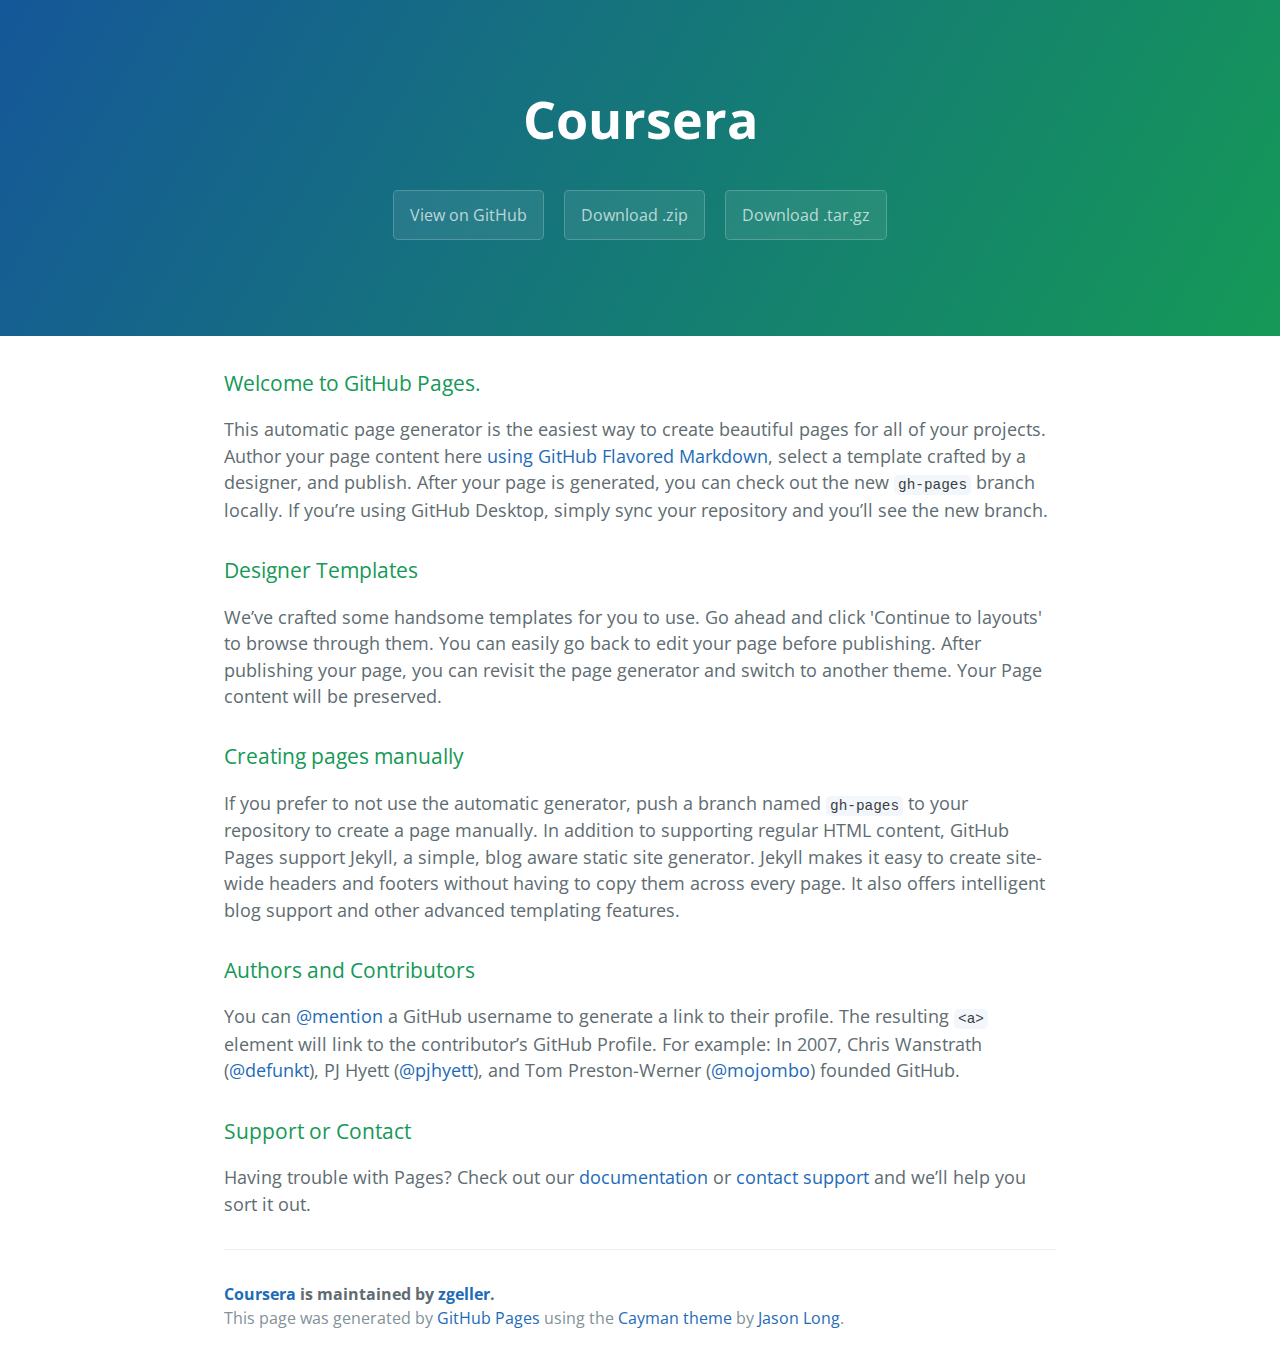
<file: index.html>
<!DOCTYPE html>
<html lang="en-us">
  <head>
    <meta charset="UTF-8">
    <title>Coursera by zgeller</title>
    <meta name="viewport" content="width=device-width, initial-scale=1">
    <link rel="stylesheet" type="text/css" href="stylesheets/normalize.css" media="screen">
    <link href='https://fonts.googleapis.com/css?family=Open+Sans:400,700' rel='stylesheet' type='text/css'>
    <link rel="stylesheet" type="text/css" href="stylesheets/stylesheet.css" media="screen">
    <link rel="stylesheet" type="text/css" href="stylesheets/github-light.css" media="screen">
  </head>
  <body>
    <section class="page-header">
      <h1 class="project-name">Coursera</h1>
      <h2 class="project-tagline"></h2>
      <a href="https://github.com/zgeller/coursera" class="btn">View on GitHub</a>
      <a href="https://github.com/zgeller/coursera/zipball/master" class="btn">Download .zip</a>
      <a href="https://github.com/zgeller/coursera/tarball/master" class="btn">Download .tar.gz</a>
    </section>

    <section class="main-content">
      <h3>
<a id="welcome-to-github-pages" class="anchor" href="#welcome-to-github-pages" aria-hidden="true"><span aria-hidden="true" class="octicon octicon-link"></span></a>Welcome to GitHub Pages.</h3>

<p>This automatic page generator is the easiest way to create beautiful pages for all of your projects. Author your page content here <a href="https://guides.github.com/features/mastering-markdown/">using GitHub Flavored Markdown</a>, select a template crafted by a designer, and publish. After your page is generated, you can check out the new <code>gh-pages</code> branch locally. If you’re using GitHub Desktop, simply sync your repository and you’ll see the new branch.</p>

<h3>
<a id="designer-templates" class="anchor" href="#designer-templates" aria-hidden="true"><span aria-hidden="true" class="octicon octicon-link"></span></a>Designer Templates</h3>

<p>We’ve crafted some handsome templates for you to use. Go ahead and click 'Continue to layouts' to browse through them. You can easily go back to edit your page before publishing. After publishing your page, you can revisit the page generator and switch to another theme. Your Page content will be preserved.</p>

<h3>
<a id="creating-pages-manually" class="anchor" href="#creating-pages-manually" aria-hidden="true"><span aria-hidden="true" class="octicon octicon-link"></span></a>Creating pages manually</h3>

<p>If you prefer to not use the automatic generator, push a branch named <code>gh-pages</code> to your repository to create a page manually. In addition to supporting regular HTML content, GitHub Pages support Jekyll, a simple, blog aware static site generator. Jekyll makes it easy to create site-wide headers and footers without having to copy them across every page. It also offers intelligent blog support and other advanced templating features.</p>

<h3>
<a id="authors-and-contributors" class="anchor" href="#authors-and-contributors" aria-hidden="true"><span aria-hidden="true" class="octicon octicon-link"></span></a>Authors and Contributors</h3>

<p>You can <a href="https://help.github.com/articles/basic-writing-and-formatting-syntax/#mentioning-users-and-teams" class="user-mention">@mention</a> a GitHub username to generate a link to their profile. The resulting <code>&lt;a&gt;</code> element will link to the contributor’s GitHub Profile. For example: In 2007, Chris Wanstrath (<a href="https://github.com/defunkt" class="user-mention">@defunkt</a>), PJ Hyett (<a href="https://github.com/pjhyett" class="user-mention">@pjhyett</a>), and Tom Preston-Werner (<a href="https://github.com/mojombo" class="user-mention">@mojombo</a>) founded GitHub.</p>

<h3>
<a id="support-or-contact" class="anchor" href="#support-or-contact" aria-hidden="true"><span aria-hidden="true" class="octicon octicon-link"></span></a>Support or Contact</h3>

<p>Having trouble with Pages? Check out our <a href="https://help.github.com/pages">documentation</a> or <a href="https://github.com/contact">contact support</a> and we’ll help you sort it out.</p>

      <footer class="site-footer">
        <span class="site-footer-owner"><a href="https://github.com/zgeller/coursera">Coursera</a> is maintained by <a href="https://github.com/zgeller">zgeller</a>.</span>

        <span class="site-footer-credits">This page was generated by <a href="https://pages.github.com">GitHub Pages</a> using the <a href="https://github.com/jasonlong/cayman-theme">Cayman theme</a> by <a href="https://twitter.com/jasonlong">Jason Long</a>.</span>
      </footer>

    </section>

  
  </body>
</html>
</file>
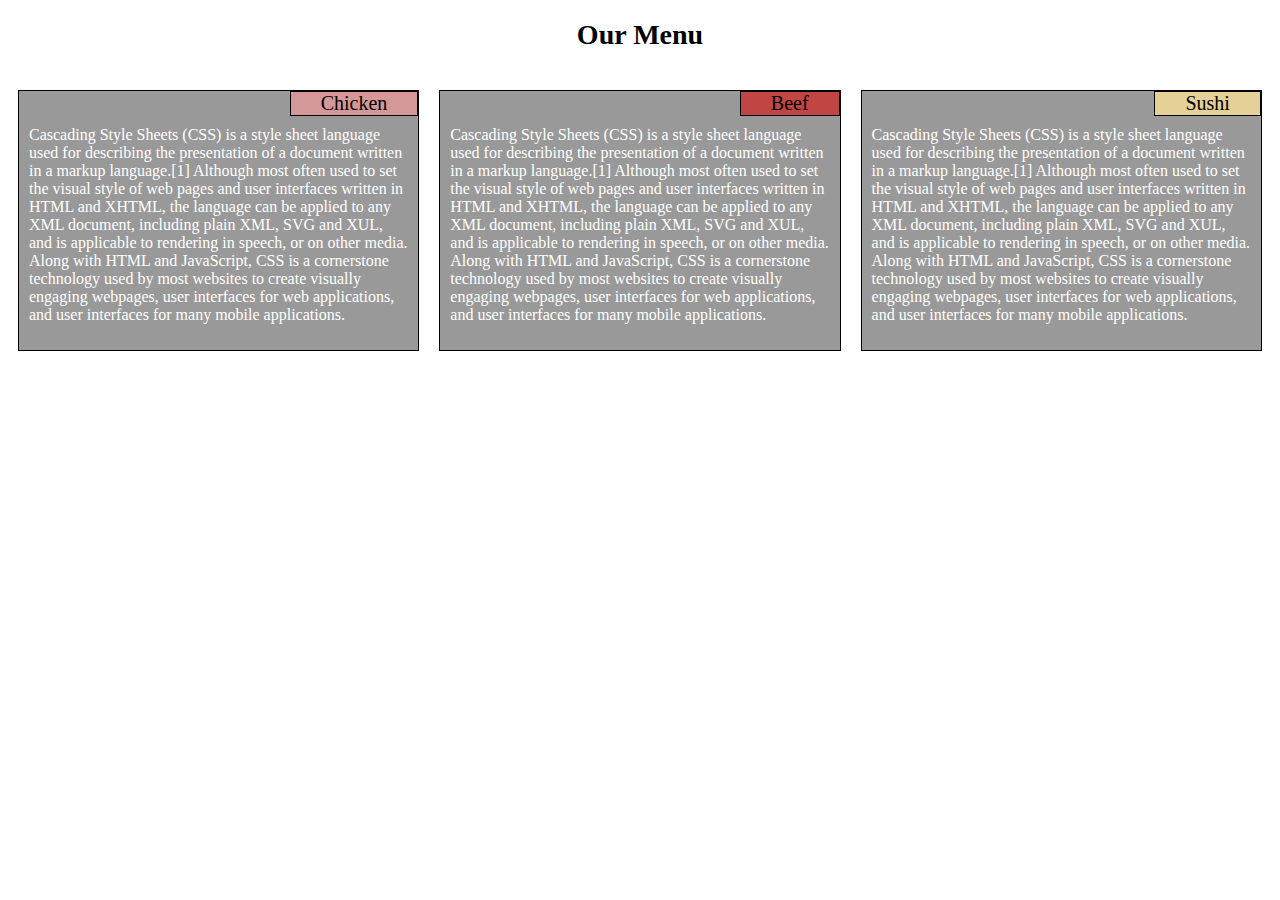
<file: module2/index.html>
<!doctype html>
<html>
	<head>
		<meta charset="UTF-8">
		<link rel="stylesheet" href="css/styles.css">
	</head>
	<body>
		<h1>Our Menu</h1>
		<div class="sect-desk sect-tabl-2 sect-mob">
			<section class="border">
				<p class="border title" id="T1">Chicken</p>
				<p class="text">
				Cascading Style Sheets (CSS) is a style sheet language used for describing the presentation of a document written in a markup language.[1] Although most often used to set the visual style of web pages and user interfaces written in HTML and XHTML, the language can be applied to any XML document, including plain XML, SVG and XUL, and is applicable to rendering in speech, or on other media. Along with HTML and JavaScript, CSS is a cornerstone technology used by most websites to create visually engaging webpages, user interfaces for web applications, and user interfaces for many mobile applications.
				</p>
			</section>
		</div>
		<div class="sect-desk sect-tabl-2 sect-mob">
			<section class="border">
				<p class="border title" id="T2">Beef</p>
				<p class="text">
				Cascading Style Sheets (CSS) is a style sheet language used for describing the presentation of a document written in a markup language.[1] Although most often used to set the visual style of web pages and user interfaces written in HTML and XHTML, the language can be applied to any XML document, including plain XML, SVG and XUL, and is applicable to rendering in speech, or on other media. Along with HTML and JavaScript, CSS is a cornerstone technology used by most websites to create visually engaging webpages, user interfaces for web applications, and user interfaces for many mobile applications.
				</p>
			</section>
		</div>
		<div class="sect-desk sect-tabl-1 sect-mob">
			<section class="border">
				<p class="border title" id="T3">Sushi</p>
				<p class="text">
				Cascading Style Sheets (CSS) is a style sheet language used for describing the presentation of a document written in a markup language.[1] Although most often used to set the visual style of web pages and user interfaces written in HTML and XHTML, the language can be applied to any XML document, including plain XML, SVG and XUL, and is applicable to rendering in speech, or on other media. Along with HTML and JavaScript, CSS is a cornerstone technology used by most websites to create visually engaging webpages, user interfaces for web applications, and user interfaces for many mobile applications.
				</p>
			</section>
		</div>
	</body>
</html>
</file>
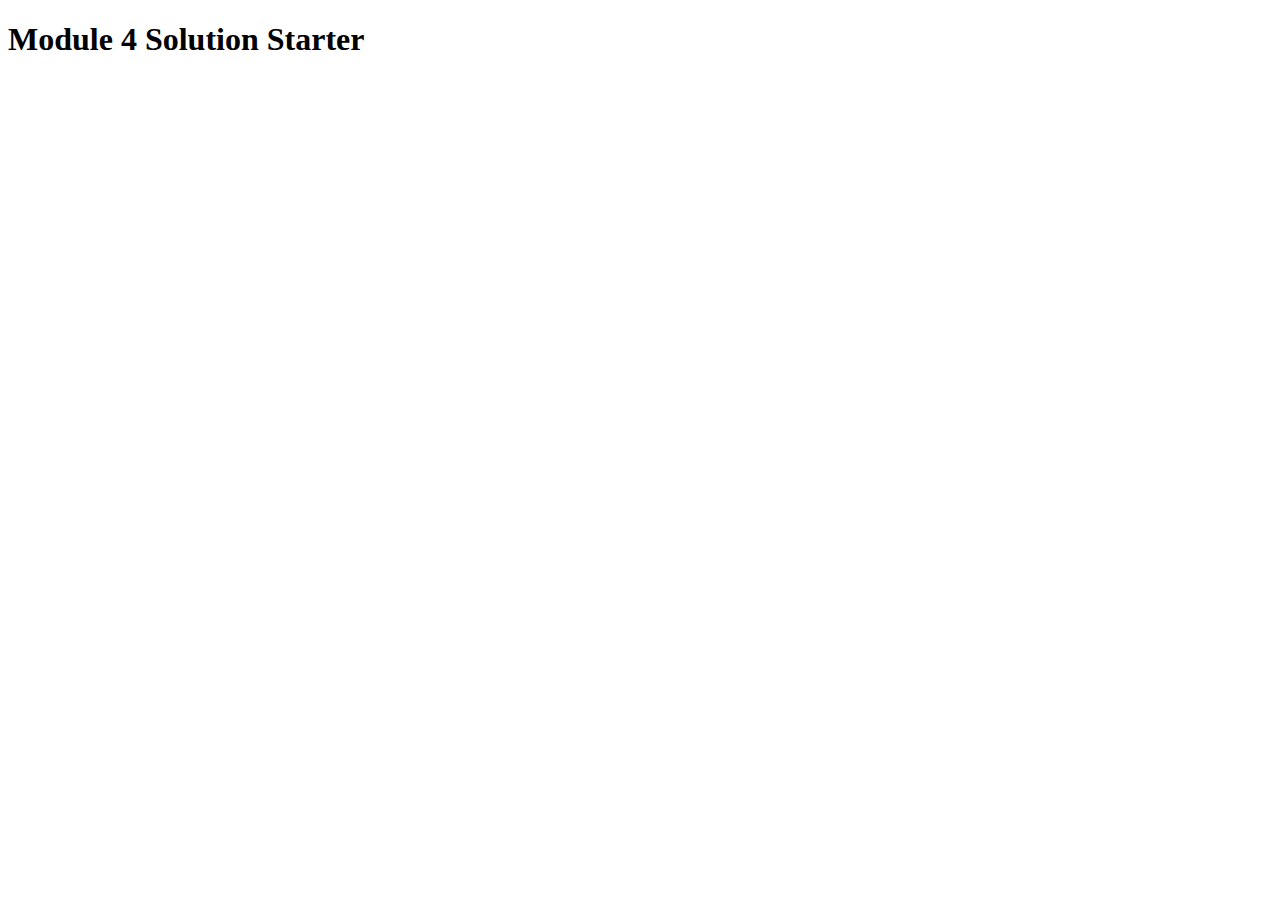
<file: module4/index.html>
<!DOCTYPE html>
<html>
<head>
  <meta charset="utf-8">
  <title>Module 4 Solution Starter</title>
  <script>
    var names = []; // DO NOT REMOVE
  </script>
  <script src="SpeakHello.js"></script>
  <script src="SpeakGoodBye.js"></script>
  <script src="script.js"></script>
</head>
<body>
  <h1>Module 4 Solution Starter</h1>
</body>
</html>
</file>
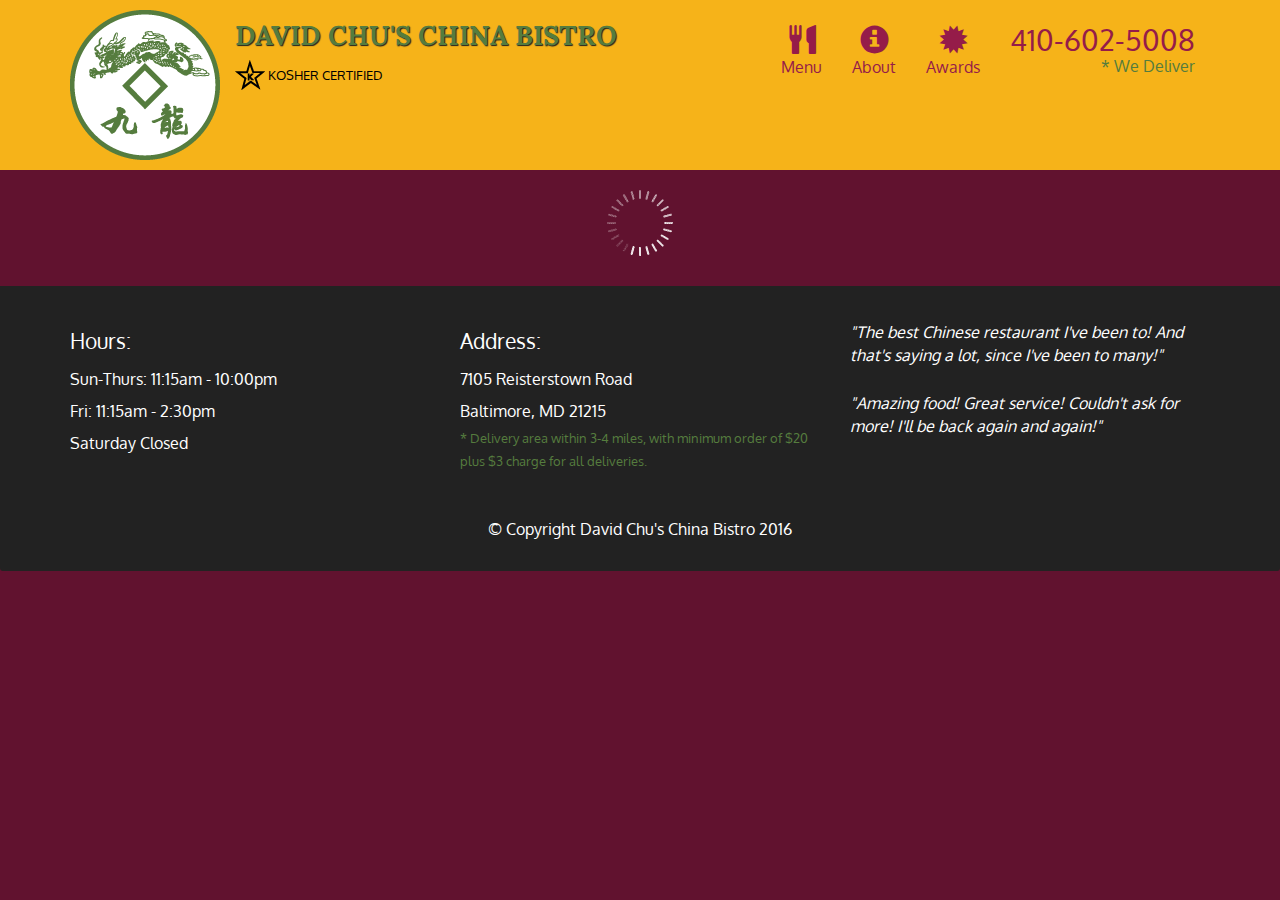
<file: module5/index.html>
<!doctype html>
<html lang="en">
  <head>
    <meta charset="utf-8">
    <meta http-equiv="X-UA-Compatible" content="IE=edge">
    <meta name="viewport" content="width=device-width, initial-scale=1">
    <title>David Chu's China Bistro</title>
    <link rel="stylesheet" href="css/bootstrap.min.css">
    <link rel="stylesheet" href="css/styles.css">
    <link href='https://fonts.googleapis.com/css?family=Oxygen:400,300,700' rel='stylesheet' type='text/css'>
    <link href='https://fonts.googleapis.com/css?family=Lora' rel='stylesheet' type='text/css'>
  </head>
<body>
  <header>
    <nav id="header-nav" class="navbar navbar-default">
      <div class="container">
        <div class="navbar-header">
          <a href="index.html" class="pull-left visible-md visible-lg">
            <div id="logo-img" alt="Logo image"></div>
          </a>

          <div class="navbar-brand">
            <a href="index.html"><h1>David Chu's China Bistro</h1></a>
            <p>
              <img src="images/star-k-logo.png" alt="Kosher certification">
              <span>Kosher Certified</span>
            </p>
          </div>

          <button id="navbarToggle" type="button" class="navbar-toggle collapsed" data-toggle="collapse" data-target="#collapsable-nav" aria-expanded="false">
            <span class="sr-only">Toggle navigation</span>
            <span class="icon-bar"></span>
            <span class="icon-bar"></span>
            <span class="icon-bar"></span>
          </button>
        </div>
        
        <div id="collapsable-nav" class="collapse navbar-collapse">
           <ul id="nav-list" class="nav navbar-nav navbar-right">
            <li id="navHomeButton" class="visible-xs active">
              <a href="index.html">
                <span class="glyphicon glyphicon-home"></span> Home</a>
            </li>
            <li id="navMenuButton">
              <a href="#" onclick="$dc.loadMenuCategories();">
                <span class="glyphicon glyphicon-cutlery"></span><br class="hidden-xs"> Menu</a>
            </li>
            <li>
              <a href="#">
                <span class="glyphicon glyphicon-info-sign"></span><br class="hidden-xs"> About</a>
            </li>
            <li>
              <a href="#">
                <span class="glyphicon glyphicon-certificate"></span><br class="hidden-xs"> Awards</a>
            </li>
            <li id="phone" class="hidden-xs">
              <a href="tel:410-602-5008">
                <span>410-602-5008</span></a><div>* We Deliver</div>
            </li>
          </ul><!-- #nav-list -->
        </div><!-- .collapse .navbar-collapse -->
      </div><!-- .container -->
    </nav><!-- #header-nav -->
  </header>

  <div id="call-btn" class="visible-xs">
    <a class="btn" href="tel:410-602-5008">
    <span class="glyphicon glyphicon-earphone"></span>
    410-602-5008
    </a>
  </div>
  <div id="xs-deliver" class="text-center visible-xs">* We Deliver</div>

  <div id="main-content" class="container"></div>

  <footer class="panel-footer">
    <div class="container">
      <div class="row">
        <section id="hours" class="col-sm-4">
          <span>Hours:</span><br>
          Sun-Thurs: 11:15am - 10:00pm<br>
          Fri: 11:15am - 2:30pm<br>
          Saturday Closed
          <hr class="visible-xs">
        </section>
        <section id="address" class="col-sm-4">
          <span>Address:</span><br>
          7105 Reisterstown Road<br>
          Baltimore, MD 21215
          <p>* Delivery area within 3-4 miles, with minimum order of $20 plus $3 charge for all deliveries.</p>
          <hr class="visible-xs">
        </section>
        <section id="testimonials" class="col-sm-4">
          <p>"The best Chinese restaurant I've been to! And that's saying a lot, since I've been to many!"</p>
          <p>"Amazing food! Great service! Couldn't ask for more! I'll be back again and again!"</p>
        </section>
      </div>
      <div class="text-center">&copy; Copyright David Chu's China Bistro 2016</div>
    </div>
  </footer>

  <!-- jQuery (Bootstrap JS plugins depend on it) -->
  <script src="js/jquery-2.1.4.min.js"></script>
  <script src="js/bootstrap.min.js"></script>
  <script src="js/ajax-utils.js"></script>
  <script src="js/script.js"></script>
</body>
</html>
</file>
<file: stylesheets/stylesheet.css>
* {
  box-sizing: border-box; }

body {
  padding: 0;
  margin: 0;
  font-family: "Open Sans", "Helvetica Neue", Helvetica, Arial, sans-serif;
  font-size: 16px;
  line-height: 1.5;
  color: #606c71; }

a {
  color: #1e6bb8;
  text-decoration: none; }
  a:hover {
    text-decoration: underline; }

.btn {
  display: inline-block;
  margin-bottom: 1rem;
  color: rgba(255, 255, 255, 0.7);
  background-color: rgba(255, 255, 255, 0.08);
  border-color: rgba(255, 255, 255, 0.2);
  border-style: solid;
  border-width: 1px;
  border-radius: 0.3rem;
  transition: color 0.2s, background-color 0.2s, border-color 0.2s; }
  .btn + .btn {
    margin-left: 1rem; }

.btn:hover {
  color: rgba(255, 255, 255, 0.8);
  text-decoration: none;
  background-color: rgba(255, 255, 255, 0.2);
  border-color: rgba(255, 255, 255, 0.3); }

@media screen and (min-width: 64em) {
  .btn {
    padding: 0.75rem 1rem; } }

@media screen and (min-width: 42em) and (max-width: 64em) {
  .btn {
    padding: 0.6rem 0.9rem;
    font-size: 0.9rem; } }

@media screen and (max-width: 42em) {
  .btn {
    display: block;
    width: 100%;
    padding: 0.75rem;
    font-size: 0.9rem; }
    .btn + .btn {
      margin-top: 1rem;
      margin-left: 0; } }

.page-header {
  color: #fff;
  text-align: center;
  background-color: #159957;
  background-image: linear-gradient(120deg, #155799, #159957); }

@media screen and (min-width: 64em) {
  .page-header {
    padding: 5rem 6rem; } }

@media screen and (min-width: 42em) and (max-width: 64em) {
  .page-header {
    padding: 3rem 4rem; } }

@media screen and (max-width: 42em) {
  .page-header {
    padding: 2rem 1rem; } }

.project-name {
  margin-top: 0;
  margin-bottom: 0.1rem; }

@media screen and (min-width: 64em) {
  .project-name {
    font-size: 3.25rem; } }

@media screen and (min-width: 42em) and (max-width: 64em) {
  .project-name {
    font-size: 2.25rem; } }

@media screen and (max-width: 42em) {
  .project-name {
    font-size: 1.75rem; } }

.project-tagline {
  margin-bottom: 2rem;
  font-weight: normal;
  opacity: 0.7; }

@media screen and (min-width: 64em) {
  .project-tagline {
    font-size: 1.25rem; } }

@media screen and (min-width: 42em) and (max-width: 64em) {
  .project-tagline {
    font-size: 1.15rem; } }

@media screen and (max-width: 42em) {
  .project-tagline {
    font-size: 1rem; } }

.main-content :first-child {
  margin-top: 0; }
.main-content img {
  max-width: 100%; }
.main-content h1, .main-content h2, .main-content h3, .main-content h4, .main-content h5, .main-content h6 {
  margin-top: 2rem;
  margin-bottom: 1rem;
  font-weight: normal;
  color: #159957; }
.main-content p {
  margin-bottom: 1em; }
.main-content code {
  padding: 2px 4px;
  font-family: Consolas, "Liberation Mono", Menlo, Courier, monospace;
  font-size: 0.9rem;
  color: #383e41;
  background-color: #f3f6fa;
  border-radius: 0.3rem; }
.main-content pre {
  padding: 0.8rem;
  margin-top: 0;
  margin-bottom: 1rem;
  font: 1rem Consolas, "Liberation Mono", Menlo, Courier, monospace;
  color: #567482;
  word-wrap: normal;
  background-color: #f3f6fa;
  border: solid 1px #dce6f0;
  border-radius: 0.3rem; }
  .main-content pre > code {
    padding: 0;
    margin: 0;
    font-size: 0.9rem;
    color: #567482;
    word-break: normal;
    white-space: pre;
    background: transparent;
    border: 0; }
.main-content .highlight {
  margin-bottom: 1rem; }
  .main-content .highlight pre {
    margin-bottom: 0;
    word-break: normal; }
.main-content .highlight pre, .main-content pre {
  padding: 0.8rem;
  overflow: auto;
  font-size: 0.9rem;
  line-height: 1.45;
  border-radius: 0.3rem; }
.main-content pre code, .main-content pre tt {
  display: inline;
  max-width: initial;
  padding: 0;
  margin: 0;
  overflow: initial;
  line-height: inherit;
  word-wrap: normal;
  background-color: transparent;
  border: 0; }
  .main-content pre code:before, .main-content pre code:after, .main-content pre tt:before, .main-content pre tt:after {
    content: normal; }
.main-content ul, .main-content ol {
  margin-top: 0; }
.main-content blockquote {
  padding: 0 1rem;
  margin-left: 0;
  color: #819198;
  border-left: 0.3rem solid #dce6f0; }
  .main-content blockquote > :first-child {
    margin-top: 0; }
  .main-content blockquote > :last-child {
    margin-bottom: 0; }
.main-content table {
  display: block;
  width: 100%;
  overflow: auto;
  word-break: normal;
  word-break: keep-all; }
  .main-content table th {
    font-weight: bold; }
  .main-content table th, .main-content table td {
    padding: 0.5rem 1rem;
    border: 1px solid #e9ebec; }
.main-content dl {
  padding: 0; }
  .main-content dl dt {
    padding: 0;
    margin-top: 1rem;
    font-size: 1rem;
    font-weight: bold; }
  .main-content dl dd {
    padding: 0;
    margin-bottom: 1rem; }
.main-content hr {
  height: 2px;
  padding: 0;
  margin: 1rem 0;
  background-color: #eff0f1;
  border: 0; }

@media screen and (min-width: 64em) {
  .main-content {
    max-width: 64rem;
    padding: 2rem 6rem;
    margin: 0 auto;
    font-size: 1.1rem; } }

@media screen and (min-width: 42em) and (max-width: 64em) {
  .main-content {
    padding: 2rem 4rem;
    font-size: 1.1rem; } }

@media screen and (max-width: 42em) {
  .main-content {
    padding: 2rem 1rem;
    font-size: 1rem; } }

.site-footer {
  padding-top: 2rem;
  margin-top: 2rem;
  border-top: solid 1px #eff0f1; }

.site-footer-owner {
  display: block;
  font-weight: bold; }

.site-footer-credits {
  color: #819198; }

@media screen and (min-width: 64em) {
  .site-footer {
    font-size: 1rem; } }

@media screen and (min-width: 42em) and (max-width: 64em) {
  .site-footer {
    font-size: 1rem; } }

@media screen and (max-width: 42em) {
  .site-footer {
    font-size: 0.9rem; } }
</file>
<file: stylesheets/github-light.css>
/*
The MIT License (MIT)

Copyright (c) 2015 GitHub, Inc.

Permission is hereby granted, free of charge, to any person obtaining a copy
of this software and associated documentation files (the "Software"), to deal
in the Software without restriction, including without limitation the rights
to use, copy, modify, merge, publish, distribute, sublicense, and/or sell
copies of the Software, and to permit persons to whom the Software is
furnished to do so, subject to the following conditions:

The above copyright notice and this permission notice shall be included in all
copies or substantial portions of the Software.

THE SOFTWARE IS PROVIDED "AS IS", WITHOUT WARRANTY OF ANY KIND, EXPRESS OR
IMPLIED, INCLUDING BUT NOT LIMITED TO THE WARRANTIES OF MERCHANTABILITY,
FITNESS FOR A PARTICULAR PURPOSE AND NONINFRINGEMENT. IN NO EVENT SHALL THE
AUTHORS OR COPYRIGHT HOLDERS BE LIABLE FOR ANY CLAIM, DAMAGES OR OTHER
LIABILITY, WHETHER IN AN ACTION OF CONTRACT, TORT OR OTHERWISE, ARISING FROM,
OUT OF OR IN CONNECTION WITH THE SOFTWARE OR THE USE OR OTHER DEALINGS IN THE
SOFTWARE.

*/

.pl-c /* comment */ {
  color: #969896;
}

.pl-c1      /* constant, markup.raw, meta.diff.header, meta.module-reference, meta.property-name, support, support.constant, support.variable, variable.other.constant */,
.pl-s .pl-v /* string variable */ {
  color: #0086b3;
}

.pl-e  /* entity */,
.pl-en /* entity.name */ {
  color: #795da3;
}

.pl-s .pl-s1 /* string source */,
.pl-smi      /* storage.modifier.import, storage.modifier.package, storage.type.java, variable.other, variable.parameter.function */ {
  color: #333;
}

.pl-ent /* entity.name.tag */ {
  color: #63a35c;
}

.pl-k /* keyword, storage, storage.type */ {
  color: #a71d5d;
}

.pl-pds              /* punctuation.definition.string, string.regexp.character-class */,
.pl-s                /* string */,
.pl-s .pl-pse .pl-s1 /* string punctuation.section.embedded source */,
.pl-sr               /* string.regexp */,
.pl-sr .pl-cce       /* string.regexp constant.character.escape */,
.pl-sr .pl-sra       /* string.regexp string.regexp.arbitrary-repitition */,
.pl-sr .pl-sre       /* string.regexp source.ruby.embedded */ {
  color: #183691;
}

.pl-v /* variable */ {
  color: #ed6a43;
}

.pl-id /* invalid.deprecated */ {
  color: #b52a1d;
}

.pl-ii /* invalid.illegal */ {
  background-color: #b52a1d;
  color: #f8f8f8;
}

.pl-sr .pl-cce /* string.regexp constant.character.escape */ {
  color: #63a35c;
  font-weight: bold;
}

.pl-ml /* markup.list */ {
  color: #693a17;
}

.pl-mh        /* markup.heading */,
.pl-mh .pl-en /* markup.heading entity.name */,
.pl-ms        /* meta.separator */ {
  color: #1d3e81;
  font-weight: bold;
}

.pl-mq /* markup.quote */ {
  color: #008080;
}

.pl-mi /* markup.italic */ {
  color: #333;
  font-style: italic;
}

.pl-mb /* markup.bold */ {
  color: #333;
  font-weight: bold;
}

.pl-md /* markup.deleted, meta.diff.header.from-file */ {
  background-color: #ffecec;
  color: #bd2c00;
}

.pl-mi1 /* markup.inserted, meta.diff.header.to-file */ {
  background-color: #eaffea;
  color: #55a532;
}

.pl-mdr /* meta.diff.range */ {
  color: #795da3;
  font-weight: bold;
}

.pl-mo /* meta.output */ {
  color: #1d3e81;
}
</file>
<file: module2/css/styles.css>
/* BASE STYLES */

* {
	box-sizing: border-box;
	font-family: Georgia, serif;
}

h1 {
	text-align: center;
	font-size: 175%;
}

section {
	padding: 0px;
	margin: 20px 10px;
	background-color: #999999;
}

.border {
	border: 1px solid black;
}

p.title {
	text-align: center;
	float: right;
	margin: 0px;
	padding-left: 30px;
	padding-right: 30px;
	font-size: 125%;
}

p.text {
	padding: 10px;
	clear: right;
	color: white;
	font-size: 100%;
}

#T1 {
	background-color: #D59898;
}

#T2 {
	background-color: #C14543;
}

#T3 {
	background-color: #E5D198;
}

/* DESKTOP */
@media (min-width: 992px) {
	.sect-desk {
		width: 33.33%;
		float: left;
	}
}

/* TABLET */
@media (min-width: 768px) and (max-width: 991px) {
	.sect-tabl-1 {
		width: 100%;
		clear: left;
	}
	.sect-tabl-2 {
		width: 50%;
		float: left;
	}
}

/* MOBILE */
@media (max-width: 767px) {
	.sect-mob {
		width: 100%;
	}
}
</file>
<file: module5/css/styles.css>
body {
  font-size: 16px;
  color: #fff;
  background-color: #61122f;
  font-family: 'Oxygen', sans-serif;
}

/** HEADER **/
#header-nav {
  background-color: #f6b319;
  border-radius: 0;
  border: 0;
}

#logo-img {
  background: url('../images/restaurant-logo_large.png') no-repeat;
  width: 150px;
  height: 150px;
  margin: 10px 15px 10px 0;
}

.navbar-brand {
  padding-top: 25px;
}
.navbar-brand h1 { /* Restaurant name */
  font-family: 'Lora', serif;
  color: #557c3e;
  font-size: 1.5em;
  text-transform: uppercase;
  font-weight: bold;
  text-shadow: 1px 1px 1px #222;
  margin-top: 0;
  margin-bottom: 0;
  line-height: .75;
}
.navbar-brand a:hover, .navbar-brand a:focus {
  text-decoration: none;
}
.navbar-brand p { /* Kosher cert */
  color: #000;
  text-transform: uppercase;
  font-size: .7em;
  margin-top: 15px;
}
.navbar-brand p span { /* Star-K */
  vertical-align: middle;
}

#nav-list {
  margin-top: 10px;
}
#nav-list a {
  color: #951C49;
  text-align: center;
}
#nav-list a:hover {
  background: #E7E7E7;
}
#nav-list a span {
  font-size: 1.8em;
}

#phone {
  margin-top: 5px;
}
#phone a { /* Phone number */
  text-align: right;
  padding-bottom: 0;
}
#phone div { /* We Deliver */
  color: #557c3e;
  text-align: right;
  padding-right: 15px;
}

.navbar-header button.navbar-toggle, .navbar-header .icon-bar {
  border: 1px solid #61122f;
}
.navbar-header button.navbar-toggle {
  clear: both;
  margin-top: -30px;
}
/* END HEADER */

/* FOOTER */
.panel-footer {
  margin-top: 30px;
  padding-top: 35px;
  padding-bottom: 30px;
  background-color: #222;
  border-top: 0;
}
.panel-footer div.row {
  margin-bottom: 35px;
}
#hours, #address {
  line-height: 2;
}
#hours > span, #address > span {
  font-size: 1.3em;
}
#address p {
  color: #557c3e;
  font-size: .8em;
  line-height: 1.8;
}
#testimonials {
  font-style: italic;
}
#testimonials p:nth-child(2) {
  margin-top: 25px;
}
/* END FOOTER */



/* HOME PAGE */
.container .jumbotron {
  box-shadow: 0 0 50px #3F0C1F;
  border: 2px solid #3F0C1F;
}

#menu-tile, #specials-tile, #map-tile {
  height: 250px;
  width: 100%;
  margin-bottom: 15px;
  position: relative;
  border: 2px solid #3F0C1F;
  overflow: hidden;
}
#menu-tile:hover, #specials-tile:hover, #map-tile:hover {
  box-shadow: 0 1px 5px 1px #cccccc;
}
#menu-tile {
  background: url('../images/menu-tile.jpg') no-repeat;
  background-position: center;
}
#specials-tile {
  background: url('../images/specials-tile.jpg') no-repeat;
  background-position: center;
}
#menu-tile span, #specials-tile span, #map-tile span {
  position: absolute;
  bottom: 0;
  right: 0;
  width: 100%;
  text-align: center;
  font-size: 1.6em;
  text-transform: uppercase;
  background-color: #000;
  color: #fff;
  opacity: .8;
}
/* END HOME PAGE */

/* MENU CATEGORIES PAGE */
.category-tile { 
  position: relative;
  border: 2px solid #3F0C1F;
  overflow: hidden;
  width: 200px;
  height: 200px;
  margin: 0 auto 15px;
}
.category-tile span {
  position: absolute;
  bottom: 0;
  right: 0;
  width: 100%;
  text-align: center;
  font-size: 1.2em;
  text-transform: uppercase;
  background-color: #000;
  color: #fff;
  opacity: .8;
}
.category-tile:hover {
  box-shadow: 0 1px 5px 1px #cccccc;
}

#menu-categories-title + div {
  margin-bottom: 50px;
}
/* END MENU CATEGORIES PAGE */

/* SINGLE CATEGORY PAGE */
.menu-item-tile {
  margin-bottom: 25px;
}
.menu-item-tile hr {
  width: 80%;
}
.menu-item-tile .menu-item-price {
  font-size: 1.1em;
  text-align: right;
  margin-top: -15px;
  margin-right: -15px;
}
.menu-item-tile .menu-item-price span {
  font-size: .6em;
}
.menu-item-photo {
  position: relative;
  border: 2px solid #3F0C1F; 
  overflow: hidden;
  padding: 0;
  margin-right: -15px;
  margin-left: auto;
  margin-bottom: 20px;
  max-width: 250px;
}
.menu-item-photo div {
  position: absolute;
  bottom: 0;
  right: 0;
  width: 80px;
  background-color: #557c3e;
  text-align: center;
}
.menu-item-description {
  padding-right: 30px;
}
h3.menu-item-title {
  margin: 0 0 10px;
}
.menu-item-details {
  font-size: .9em;
  font-style: italic;
}
/* END SINGLE CATEGORY PAGE */


/********** Large devices only **********/
@media (min-width: 1200px) {
  .container .jumbotron {
    background: url('../images/jumbotron_1200.jpg') no-repeat;
    height: 675px;
  }
}

/********** Medium devices only **********/
@media (min-width: 992px) and (max-width: 1199px) {
  /* Header */
  #logo-img {
    background: url('../images/restaurant-logo_medium.png') no-repeat;
    width: 100px;
    height: 100px;
    margin: 5px 5px 5px 0;
  }
  /* End Header */

  /* Home Page */
  .container .jumbotron {
    background: url('../images/jumbotron_992.jpg') no-repeat;
    height: 558px;
  }
  /* End Home Page */
}

/********** Small devices only **********/
@media (min-width: 768px) and (max-width: 991px) {
  /* Home Page */
  .container .jumbotron {
    background: url('../images/jumbotron_768.jpg') no-repeat;
    height: 432px;
  }
  /* End Home Page */
}

/********** Extra small devices only **********/
@media (max-width: 767px) {
  /* Header */
  .navbar-brand {
    padding-top: 10px;
    height: 80px;
  }
  .navbar-brand h1 { /* Restaurant name */
    padding-top: 10px;
    font-size: 5vw; /* 1vw = 1% of viewport width */
  }
  .navbar-brand p { /* Kosher cert */
    font-size: .6em;
    margin-top: 12px;
  }
  .navbar-brand p img { /* Star-K */
    height: 20px;
  }

  #collapsable-nav a { /* Collapsed nav menu text */
    font-size: 1.2em;
  }
  #collapsable-nav a span { /* Collapsed nav menu glyph */
    font-size: 1em;
    margin-right: 5px;
  }

  #call-btn > a {
    font-size: 1.5em;
    display: block;
    margin: 0 20px;
    padding: 10px;
    border: 2px solid #fff;
    background-color: #f6b319;
    color: #951c49;
  }
  #xs-deliver {
    margin-top: 5px;
    font-size: .7em;
    letter-spacing: .1em;
    text-transform: uppercase;
  }
  /* End Header */

  /* Footer */
  .panel-footer section {
    margin-bottom: 30px;
    text-align: center;
  }
  .panel-footer section:nth-child(3) {
    margin-bottom: 0; /* margin already exists on the whole row */
  }
  .panel-footer section hr {
    width: 50%;
  }
  /* End Footer */

  /* Home Page */
  .container .jumbotron {
    margin-top: 30px;
    padding: 0;
  }
  #menu-tile, #specials-tile {
    width: 360px;
    margin: 0 auto 15px;
  }

  .menu-item-photo {
    margin-right: auto;
  }
  .menu-item-tile .menu-item-price {
    text-align: center;
  }
  .menu-item-description {
    text-align: center;;
  }
}


/********** Super extra small devices Only :-) (e.g., iPhone 4) **********/
@media (max-width: 479px) {
  /* Header */
  .navbar-brand h1 { /* Restaurant name */
    padding-top: 5px;
    font-size: 6vw;
  }
  /* End Header */
  
  /* Home page */
  #menu-tile, #specials-tile {
    width: 280px;
    margin: 0 auto 15px;
  }

  .col-xxs-12 {
    position: relative;
    min-height: 1px;
    padding-right: 15px;
    padding-left: 15px;
    float: left;
    width: 100%;
  }
}
</file>
